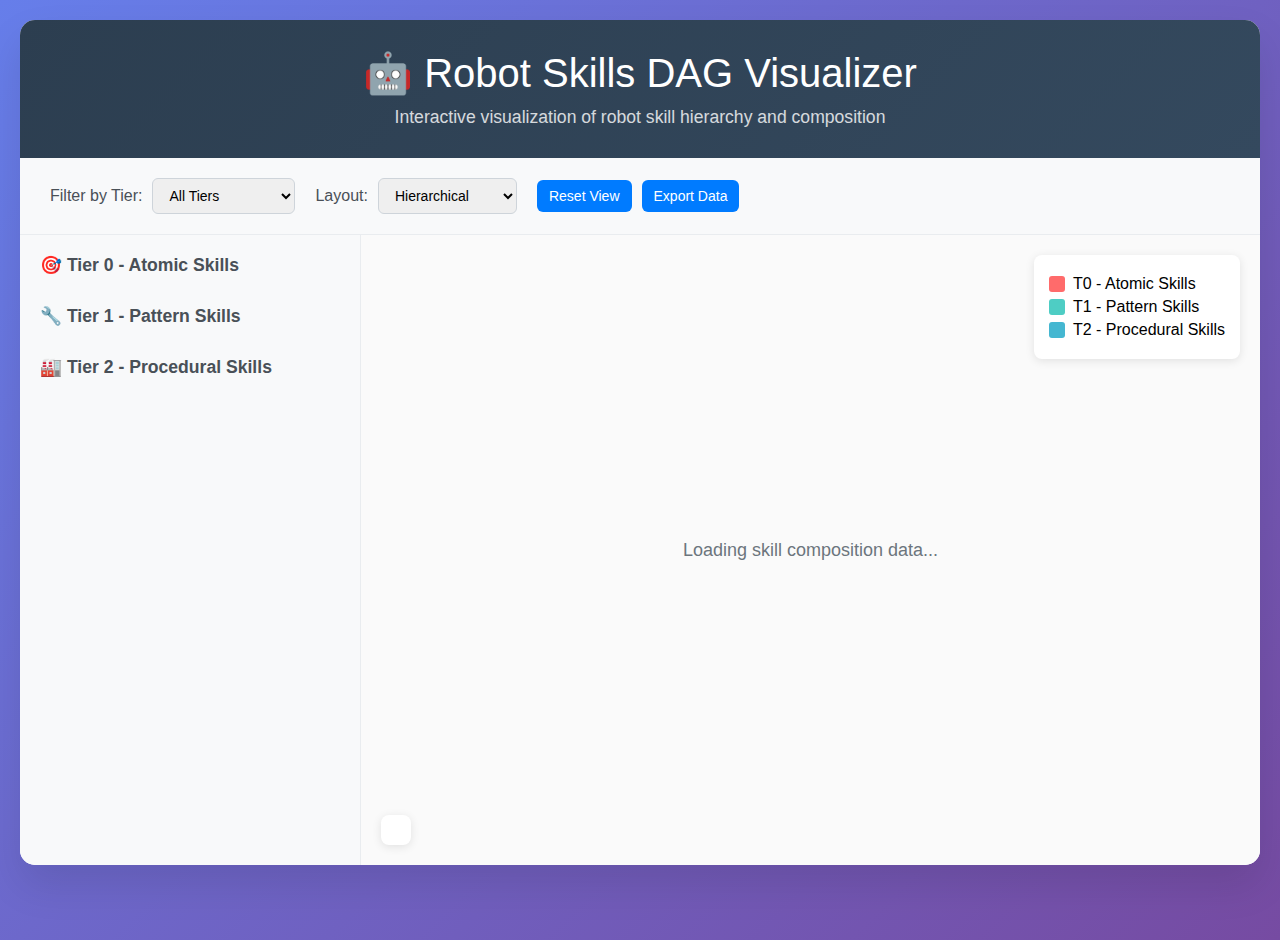
<file: dag_visualizer.html>
<!DOCTYPE html>
<html lang="en">
<head>
    <meta charset="UTF-8">
    <meta name="viewport" content="width=device-width, initial-scale=1.0">
    <title>Robot Skills DAG Visualizer</title>
    <script src="https://d3js.org/d3.v7.min.js"></script>
    <style>
        body {
            font-family: 'Segoe UI', Tahoma, Geneva, Verdana, sans-serif;
            margin: 0;
            padding: 20px;
            background: linear-gradient(135deg, #667eea 0%, #764ba2 100%);
            min-height: 100vh;
        }

        .container {
            max-width: 1400px;
            margin: 0 auto;
            background: white;
            border-radius: 15px;
            box-shadow: 0 20px 40px rgba(0,0,0,0.1);
            overflow: hidden;
        }

        .header {
            background: linear-gradient(135deg, #2c3e50 0%, #34495e 100%);
            color: white;
            padding: 30px;
            text-align: center;
        }

        .header h1 {
            margin: 0;
            font-size: 2.5em;
            font-weight: 300;
        }

        .header p {
            margin: 10px 0 0 0;
            opacity: 0.8;
            font-size: 1.1em;
        }

        .controls {
            padding: 20px 30px;
            background: #f8f9fa;
            border-bottom: 1px solid #e9ecef;
            display: flex;
            gap: 20px;
            align-items: center;
            flex-wrap: wrap;
        }

        .control-group {
            display: flex;
            align-items: center;
            gap: 10px;
        }

        .control-group label {
            font-weight: 500;
            color: #495057;
        }

        select, input, button {
            padding: 8px 12px;
            border: 1px solid #ced4da;
            border-radius: 6px;
            font-size: 14px;
        }

        button {
            background: #007bff;
            color: white;
            border: none;
            cursor: pointer;
            transition: background 0.2s;
        }

        button:hover {
            background: #0056b3;
        }

        .main-content {
            display: flex;
            height: 70vh;
        }

        .sidebar {
            width: 300px;
            background: #f8f9fa;
            border-right: 1px solid #e9ecef;
            padding: 20px;
            overflow-y: auto;
        }

        .skill-list {
            margin-bottom: 30px;
        }

        .skill-list h3 {
            margin: 0 0 15px 0;
            color: #495057;
            font-size: 1.1em;
            font-weight: 600;
        }

        .skill-item {
            padding: 8px 12px;
            margin: 5px 0;
            background: white;
            border: 1px solid #e9ecef;
            border-radius: 6px;
            cursor: pointer;
            transition: all 0.2s;
            font-size: 14px;
        }

        .skill-item:hover {
            background: #e3f2fd;
            border-color: #2196f3;
        }

        .skill-item.selected {
            background: #2196f3;
            color: white;
            border-color: #1976d2;
        }

        .skill-item.tier0 {
            border-left: 4px solid #ff6b6b;
        }

        .skill-item.tier1 {
            border-left: 4px solid #4ecdc4;
        }

        .skill-item.tier2 {
            border-left: 4px solid #45b7d1;
        }

        .skill-details {
            margin-top: 20px;
            padding: 15px;
            background: white;
            border-radius: 8px;
            border: 1px solid #e9ecef;
        }

        .skill-details h4 {
            margin: 0 0 10px 0;
            color: #495057;
        }

        .skill-details p {
            margin: 5px 0;
            font-size: 14px;
            color: #6c757d;
        }

        .visualization {
            flex: 1;
            position: relative;
            background: #fafafa;
        }

        .svg-container {
            width: 100%;
            height: 100%;
        }

        .node {
            cursor: pointer;
            transition: all 0.3s;
        }

        .node:hover {
            stroke-width: 3px;
        }

        .node.tier0 {
            fill: #ff6b6b;
        }

        .node.tier1 {
            fill: #4ecdc4;
        }

        .node.tier2 {
            fill: #45b7d1;
        }

        .node.selected {
            stroke: #ffd700;
            stroke-width: 3px;
        }

        .link {
            stroke: #999;
            stroke-opacity: 0.6;
            stroke-width: 2px;
        }

        .link:hover {
            stroke-opacity: 1;
            stroke-width: 3px;
        }

        .node-label {
            font-size: 12px;
            font-weight: 500;
            text-anchor: middle;
            pointer-events: none;
            fill: white;
        }

        .tooltip {
            position: absolute;
            background: rgba(0,0,0,0.8);
            color: white;
            padding: 10px;
            border-radius: 6px;
            font-size: 12px;
            pointer-events: none;
            z-index: 1000;
        }

        .legend {
            position: absolute;
            top: 20px;
            right: 20px;
            background: white;
            padding: 15px;
            border-radius: 8px;
            box-shadow: 0 2px 10px rgba(0,0,0,0.1);
        }

        .legend-item {
            display: flex;
            align-items: center;
            margin: 5px 0;
        }

        .legend-color {
            width: 16px;
            height: 16px;
            border-radius: 3px;
            margin-right: 8px;
        }

        .stats {
            position: absolute;
            bottom: 20px;
            left: 20px;
            background: white;
            padding: 15px;
            border-radius: 8px;
            box-shadow: 0 2px 10px rgba(0,0,0,0.1);
            font-size: 12px;
        }

        .loading {
            position: absolute;
            top: 50%;
            left: 50%;
            transform: translate(-50%, -50%);
            font-size: 18px;
            color: #6c757d;
        }
    </style>
</head>
<body>
    <div class="container">
        <div class="header">
            <h1>🤖 Robot Skills DAG Visualizer</h1>
            <p>Interactive visualization of robot skill hierarchy and composition</p>
        </div>

        <div class="controls">
            <div class="control-group">
                <label for="tierFilter">Filter by Tier:</label>
                <select id="tierFilter">
                    <option value="all">All Tiers</option>
                    <option value="T0">T0 - Atomic</option>
                    <option value="T1">T1 - Pattern</option>
                    <option value="T2">T2 - Procedural</option>
                </select>
            </div>

            <div class="control-group">
                <label for="layoutType">Layout:</label>
                <select id="layoutType">
                    <option value="hierarchical">Hierarchical</option>
                    <option value="force">Force-Directed</option>
                    <option value="circular">Circular</option>
                </select>
            </div>

            <div class="control-group">
                <button id="resetView">Reset View</button>
                <button id="exportData">Export Data</button>
            </div>
        </div>

        <div class="main-content">
            <div class="sidebar">
                <div class="skill-list">
                    <h3>🎯 Tier 0 - Atomic Skills</h3>
                    <div id="tier0Skills"></div>
                </div>

                <div class="skill-list">
                    <h3>🔧 Tier 1 - Pattern Skills</h3>
                    <div id="tier1Skills"></div>
                </div>

                <div class="skill-list">
                    <h3>🏭 Tier 2 - Procedural Skills</h3>
                    <div id="tier2Skills"></div>
                </div>

                <div class="skill-details" id="skillDetails" style="display: none;">
                    <h4>Skill Details</h4>
                    <p id="skillName"></p>
                    <p id="skillTier"></p>
                    <p id="skillComposition"></p>
                </div>
            </div>

            <div class="visualization">
                <div class="loading" id="loading">Loading skill composition data...</div>
                <svg class="svg-container" id="dagSvg"></svg>
                <div class="tooltip" id="tooltip"></div>
                <div class="legend">
                    <div class="legend-item">
                        <div class="legend-color" style="background: #ff6b6b;"></div>
                        <span>T0 - Atomic Skills</span>
                    </div>
                    <div class="legend-item">
                        <div class="legend-color" style="background: #4ecdc4;"></div>
                        <span>T1 - Pattern Skills</span>
                    </div>
                    <div class="legend-item">
                        <div class="legend-color" style="background: #45b7d1;"></div>
                        <span>T2 - Procedural Skills</span>
                    </div>
                </div>
                <div class="stats" id="stats"></div>
            </div>
        </div>
    </div>

    <script>
        class SkillDAGVisualizer {
            constructor() {
                this.data = null;
                this.selectedSkill = null;
                this.simulation = null;
                this.svg = null;
                this.width = 0;
                this.height = 0;

                this.init();
            }

            async init() {
                await this.loadSkillData();
                this.setupEventListeners();
                this.createVisualization();
                this.populateSidebar();
            }

            async loadSkillData() {
                // This would normally fetch from the Python backend
                // For now, we'll use mock data that matches the skill structure
                this.data = {
                    nodes: [
                        // T0 Skills
                        {id: "move", tier: "T0", label: "move", type: "skill"},
                        {id: "grab_object", tier: "T0", label: "grab_object", type: "skill"},
                        {id: "align_objects", tier: "T0", label: "align_objects", type: "skill"},
                        {id: "adjust_gripper", tier: "T0", label: "adjust_gripper", type: "skill"},
                        {id: "vlm_assert", tier: "T0", label: "vlm_assert", type: "skill"},
                        {id: "pose_estimation", tier: "T0", label: "pose_estimation", type: "skill"},
                        {id: "emergency_stop", tier: "T0", label: "emergency_stop", type: "skill"},

                        // T1 Skills
                        {id: "grab_tip", tier: "T1", label: "grab_tip", type: "skill"},
                        {id: "discard_tip", tier: "T1", label: "discard_tip", type: "skill"},
                        {id: "aspirate", tier: "T1", label: "aspirate", type: "skill"},
                        {id: "dispense", tier: "T1", label: "dispense", type: "skill"},
                        {id: "mix", tier: "T1", label: "mix", type: "skill"},
                        {id: "scan_workspace", tier: "T1", label: "scan_workspace", type: "skill"},
                        {id: "measure_volume", tier: "T1", label: "measure_volume", type: "skill"},

                        // T2 Skills
                        {id: "load_machine", tier: "T2", label: "load_machine", type: "skill"},
                        {id: "operate_machine_interface", tier: "T2", label: "operate_machine_interface", type: "skill"},
                        {id: "unload_machine", tier: "T2", label: "unload_machine", type: "skill"},
                        {id: "transfer_liquid", tier: "T2", label: "transfer_liquid", type: "skill"},
                        {id: "plate_processing", tier: "T2", label: "plate_processing", type: "skill"}
                    ],
                    edges: [
                        // T1 compositions
                        {source: "grab_tip", target: "move", type: "composition"},
                        {source: "grab_tip", target: "adjust_gripper", type: "composition"},
                        {source: "grab_tip", target: "vlm_assert", type: "composition"},

                        {source: "discard_tip", target: "move", type: "composition"},
                        {source: "discard_tip", target: "adjust_gripper", type: "composition"},
                        {source: "discard_tip", target: "vlm_assert", type: "composition"},

                        {source: "aspirate", target: "move", type: "composition"},
                        {source: "aspirate", target: "pose_estimation", type: "composition"},
                        {source: "aspirate", target: "vlm_assert", type: "composition"},

                        {source: "dispense", target: "move", type: "composition"},
                        {source: "dispense", target: "pose_estimation", type: "composition"},
                        {source: "dispense", target: "vlm_assert", type: "composition"},

                        {source: "mix", target: "move", type: "composition"},
                        {source: "mix", target: "vlm_assert", type: "composition"},

                        {source: "scan_workspace", target: "move", type: "composition"},
                        {source: "scan_workspace", target: "pose_estimation", type: "composition"},
                        {source: "scan_workspace", target: "vlm_assert", type: "composition"},

                        {source: "measure_volume", target: "pose_estimation", type: "composition"},
                        {source: "measure_volume", target: "vlm_assert", type: "composition"},

                        // T2 compositions
                        {source: "load_machine", target: "move", type: "composition"},
                        {source: "load_machine", target: "grab_object", type: "composition"},
                        {source: "load_machine", target: "adjust_gripper", type: "composition"},

                        {source: "operate_machine_interface", target: "move", type: "composition"},
                        {source: "operate_machine_interface", target: "grab_object", type: "composition"},
                        {source: "operate_machine_interface", target: "adjust_gripper", type: "composition"},

                        {source: "unload_machine", target: "move", type: "composition"},
                        {source: "unload_machine", target: "grab_object", type: "composition"},
                        {source: "unload_machine", target: "adjust_gripper", type: "composition"},

                        {source: "transfer_liquid", target: "grab_tip", type: "composition"},
                        {source: "transfer_liquid", target: "aspirate", type: "composition"},
                        {source: "transfer_liquid", target: "dispense", type: "composition"},
                        {source: "transfer_liquid", target: "discard_tip", type: "composition"},

                        {source: "plate_processing", target: "scan_workspace", type: "composition"},
                        {source: "plate_processing", target: "grab_tip", type: "composition"},
                        {source: "plate_processing", target: "aspirate", type: "composition"},
                        {source: "plate_processing", target: "dispense", type: "composition"},
                        {source: "plate_processing", target: "mix", type: "composition"},
                        {source: "plate_processing", target: "discard_tip", type: "composition"}
                    ],
                    tiers: {
                        "T0": {color: "#ff6b6b", label: "Atomic Skills"},
                        "T1": {color: "#4ecdc4", label: "Pattern Skills"},
                        "T2": {color: "#45b7d1", label: "Procedural Skills"}
                    }
                };
            }

            setupEventListeners() {
                document.getElementById('tierFilter').addEventListener('change', (e) => {
                    this.filterByTier(e.target.value);
                });

                document.getElementById('layoutType').addEventListener('change', (e) => {
                    this.changeLayout(e.target.value);
                });

                document.getElementById('resetView').addEventListener('click', () => {
                    this.resetView();
                });

                document.getElementById('exportData').addEventListener('click', () => {
                    this.exportData();
                });
            }

            createVisualization() {
                const container = document.querySelector('.visualization');
                this.width = container.clientWidth;
                this.height = container.clientHeight;

                this.svg = d3.select('#dagSvg')
                    .attr('width', this.width)
                    .attr('height', this.height);

                this.renderGraph();
                this.updateStats();
            }

            renderGraph() {
                // Clear existing content
                this.svg.selectAll('*').remove();

                // Create container for zoom/pan
                const container = this.svg.append('g');

                // Add zoom behavior
                const zoom = d3.zoom()
                    .scaleExtent([0.1, 4])
                    .on('zoom', (event) => {
                        container.attr('transform', event.transform);
                    });

                this.svg.call(zoom);

                // Create force simulation
                this.simulation = d3.forceSimulation(this.data.nodes)
                    .force('link', d3.forceLink(this.data.edges).id(d => d.id).distance(100))
                    .force('charge', d3.forceManyBody().strength(-300))
                    .force('center', d3.forceCenter(this.width / 2, this.height / 2))
                    .force('collision', d3.forceCollide().radius(30));

                // Create links
                const link = container.append('g')
                    .selectAll('line')
                    .data(this.data.edges)
                    .enter().append('line')
                    .attr('class', 'link')
                    .attr('stroke', '#999')
                    .attr('stroke-opacity', 0.6)
                    .attr('stroke-width', 2);

                // Create nodes
                const node = container.append('g')
                    .selectAll('circle')
                    .data(this.data.nodes)
                    .enter().append('circle')
                    .attr('class', d => `node tier${d.tier.slice(1)}`)
                    .attr('r', 20)
                    .attr('fill', d => this.data.tiers[d.tier].color)
                    .attr('stroke', '#fff')
                    .attr('stroke-width', 2)
                    .style('cursor', 'pointer')
                    .call(d3.drag()
                        .on('start', this.dragstarted.bind(this))
                        .on('drag', this.dragged.bind(this))
                        .on('end', this.dragended.bind(this)))
                    .on('click', this.nodeClicked.bind(this))
                    .on('mouseover', this.nodeMouseover.bind(this))
                    .on('mouseout', this.nodeMouseout.bind(this));

                // Add labels
                const label = container.append('g')
                    .selectAll('text')
                    .data(this.data.nodes)
                    .enter().append('text')
                    .attr('class', 'node-label')
                    .attr('dy', 5)
                    .text(d => d.label);

                // Update positions on simulation tick
                this.simulation.on('tick', () => {
                    link
                        .attr('x1', d => d.source.x)
                        .attr('y1', d => d.source.y)
                        .attr('x2', d => d.target.x)
                        .attr('y2', d => d.target.y);

                    node
                        .attr('cx', d => d.x)
                        .attr('cy', d => d.y);

                    label
                        .attr('x', d => d.x)
                        .attr('y', d => d.y);
                });

                // Hide loading
                document.getElementById('loading').style.display = 'none';
            }

            dragstarted(event, d) {
                if (!event.active) this.simulation.alphaTarget(0.3).restart();
                d.fx = d.x;
                d.fy = d.y;
            }

            dragged(event, d) {
                d.fx = event.x;
                d.fy = event.y;
            }

            dragended(event, d) {
                if (!event.active) this.simulation.alphaTarget(0);
                d.fx = null;
                d.fy = null;
            }

            nodeClicked(event, d) {
                this.selectedSkill = d;
                this.updateSkillDetails(d);
                this.highlightNode(d);
            }

            nodeMouseover(event, d) {
                const tooltip = document.getElementById('tooltip');
                tooltip.innerHTML = `
                    <strong>${d.label}</strong><br>
                    Tier: ${d.tier}<br>
                    Type: ${d.type}
                `;
                tooltip.style.display = 'block';
                tooltip.style.left = (event.pageX + 10) + 'px';
                tooltip.style.top = (event.pageY - 10) + 'px';
            }

            nodeMouseout(event, d) {
                document.getElementById('tooltip').style.display = 'none';
            }

            highlightNode(d) {
                // Remove previous selection
                this.svg.selectAll('.node.selected').classed('selected', false);

                // Highlight selected node
                this.svg.selectAll('.node')
                    .filter(node => node.id === d.id)
                    .classed('selected', true);
            }

            updateSkillDetails(skill) {
                const details = document.getElementById('skillDetails');
                const name = document.getElementById('skillName');
                const tier = document.getElementById('skillTier');
                const composition = document.getElementById('skillComposition');

                // Find subskills
                const subskills = this.data.edges
                    .filter(edge => edge.source === skill.id)
                    .map(edge => edge.target);

                name.textContent = `Name: ${skill.label}`;
                tier.textContent = `Tier: ${skill.tier}`;
                composition.textContent = `Composition: ${subskills.length > 0 ? subskills.join(', ') : 'Atomic (no subskills)'}`;

                details.style.display = 'block';
            }

            populateSidebar() {
                const tiers = ['T0', 'T1', 'T2'];
                tiers.forEach(tier => {
                    const container = document.getElementById(`tier${tier.slice(1)}Skills`);
                    const skills = this.data.nodes.filter(node => node.tier === tier);

                    skills.forEach(skill => {
                        const div = document.createElement('div');
                        div.className = `skill-item tier${tier.slice(1)}`;
                        div.textContent = skill.label;
                        div.addEventListener('click', () => {
                            this.selectSkillFromSidebar(skill);
                        });
                        container.appendChild(div);
                    });
                });
            }

            selectSkillFromSidebar(skill) {
                this.selectedSkill = skill;
                this.updateSkillDetails(skill);
                this.highlightNode(skill);

                // Update sidebar selection
                document.querySelectorAll('.skill-item').forEach(item => {
                    item.classList.remove('selected');
                });
                event.target.classList.add('selected');
            }

            filterByTier(tier) {
                if (tier === 'all') {
                    this.svg.selectAll('.node').style('opacity', 1);
                    this.svg.selectAll('.link').style('opacity', 0.6);
                } else {
                    this.svg.selectAll('.node').style('opacity', d => d.tier === tier ? 1 : 0.3);
                    this.svg.selectAll('.link').style('opacity', d => {
                        const sourceTier = this.data.nodes.find(n => n.id === d.source).tier;
                        const targetTier = this.data.nodes.find(n => n.id === d.target).tier;
                        return (sourceTier === tier || targetTier === tier) ? 0.6 : 0.1;
                    });
                }
            }

            changeLayout(layoutType) {
                if (layoutType === 'hierarchical') {
                    this.simulation
                        .force('x', d3.forceX(d => {
                            const tierPositions = {T0: this.width * 0.2, T1: this.width * 0.5, T2: this.width * 0.8};
                            return tierPositions[d.tier] || this.width / 2;
                        }))
                        .force('y', d3.forceY(this.height / 2))
                        .alpha(1).restart();
                } else if (layoutType === 'circular') {
                    this.simulation
                        .force('x', null)
                        .force('y', null)
                        .force('radial', d3.forceRadial(100).strength(0.1))
                        .alpha(1).restart();
                } else {
                    this.simulation
                        .force('x', null)
                        .force('y', null)
                        .force('radial', null)
                        .alpha(1).restart();
                }
            }

            resetView() {
                this.svg.transition().duration(750).call(
                    d3.zoom().transform,
                    d3.zoomIdentity
                );
            }

            exportData() {
                const dataStr = JSON.stringify(this.data, null, 2);
                const dataBlob = new Blob([dataStr], {type: 'application/json'});
                const url = URL.createObjectURL(dataBlob);
                const link = document.createElement('a');
                link.href = url;
                link.download = 'skill_dag_data.json';
                link.click();
                URL.revokeObjectURL(url);
            }

            updateStats() {
                const stats = document.getElementById('stats');
                const nodeCount = this.data.nodes.length;
                const edgeCount = this.data.edges.length;
                const tierCounts = this.data.nodes.reduce((acc, node) => {
                    acc[node.tier] = (acc[node.tier] || 0) + 1;
                    return acc;
                }, {});

                stats.innerHTML = `
                    <strong>Statistics</strong><br>
                    Nodes: ${nodeCount}<br>
                    Edges: ${edgeCount}<br>
                    T0: ${tierCounts.T0 || 0}<br>
                    T1: ${tierCounts.T1 || 0}<br>
                    T2: ${tierCounts.T2 || 0}
                `;
            }
        }

        // Initialize the visualizer when the page loads
        document.addEventListener('DOMContentLoaded', () => {
            new SkillDAGVisualizer();
        });
    </script>
</body>
</html>
</file>
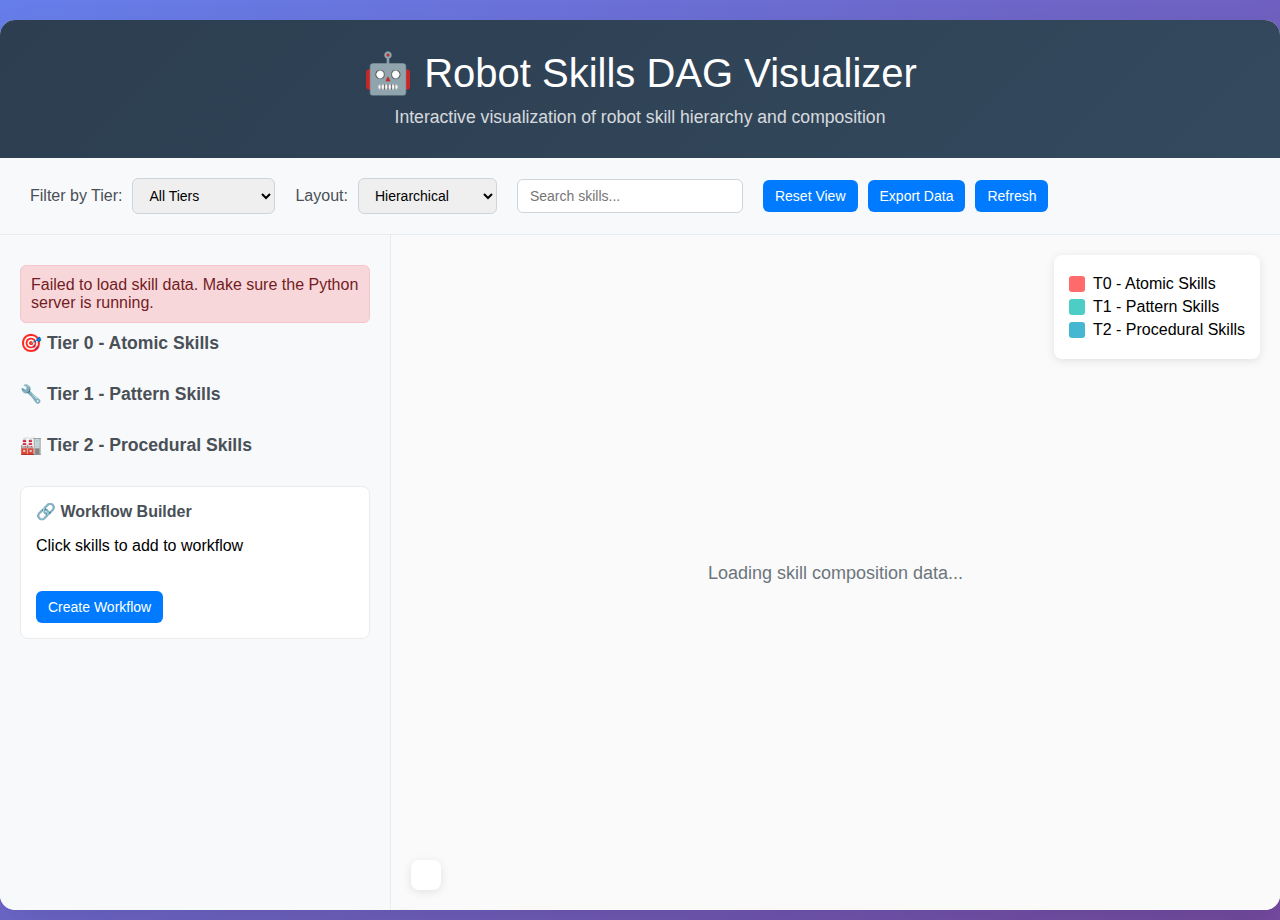
<file: enhanced_dag_visualizer.html>
<!DOCTYPE html>
<html lang="en">
<head>
    <meta charset="UTF-8">
    <meta name="viewport" content="width=device-width, initial-scale=1.0">
    <title>Robot Skills DAG Visualizer - Enhanced</title>
    <script src="https://d3js.org/d3.v7.min.js"></script>
    <style>
        body {
            font-family: 'Segoe UI', Tahoma, Geneva, Verdana, sans-serif;
            margin: 0;
            padding: 0;
            background: linear-gradient(135deg, #667eea 0%, #764ba2 100%);
            min-height: 100vh;
        }

        .container {
            max-width: 1600px;
            margin: 0 auto;
            background: white;
            border-radius: 15px;
            box-shadow: 0 20px 40px rgba(0,0,0,0.1);
            overflow: hidden;
            margin-top: 20px;
            margin-bottom: 20px;
        }

        .header {
            background: linear-gradient(135deg, #2c3e50 0%, #34495e 100%);
            color: white;
            padding: 30px;
            text-align: center;
        }

        .header h1 {
            margin: 0;
            font-size: 2.5em;
            font-weight: 300;
        }

        .header p {
            margin: 10px 0 0 0;
            opacity: 0.8;
            font-size: 1.1em;
        }

        .controls {
            padding: 20px 30px;
            background: #f8f9fa;
            border-bottom: 1px solid #e9ecef;
            display: flex;
            gap: 20px;
            align-items: center;
            flex-wrap: wrap;
        }

        .control-group {
            display: flex;
            align-items: center;
            gap: 10px;
        }

        .control-group label {
            font-weight: 500;
            color: #495057;
        }

        select, input, button {
            padding: 8px 12px;
            border: 1px solid #ced4da;
            border-radius: 6px;
            font-size: 14px;
        }

        button {
            background: #007bff;
            color: white;
            border: none;
            cursor: pointer;
            transition: background 0.2s;
        }

        button:hover {
            background: #0056b3;
        }

        .main-content {
            display: flex;
            height: 75vh;
        }

        .sidebar {
            width: 350px;
            background: #f8f9fa;
            border-right: 1px solid #e9ecef;
            padding: 20px;
            overflow-y: auto;
        }

        .skill-list {
            margin-bottom: 30px;
        }

        .skill-list h3 {
            margin: 0 0 15px 0;
            color: #495057;
            font-size: 1.1em;
            font-weight: 600;
        }

        .skill-item {
            padding: 8px 12px;
            margin: 5px 0;
            background: white;
            border: 1px solid #e9ecef;
            border-radius: 6px;
            cursor: pointer;
            transition: all 0.2s;
            font-size: 14px;
            display: flex;
            justify-content: space-between;
            align-items: center;
        }

        .skill-item:hover {
            background: #e3f2fd;
            border-color: #2196f3;
        }

        .skill-item.selected {
            background: #2196f3;
            color: white;
            border-color: #1976d2;
        }

        .skill-item.tier0 {
            border-left: 4px solid #ff6b6b;
        }

        .skill-item.tier1 {
            border-left: 4px solid #4ecdc4;
        }

        .skill-item.tier2 {
            border-left: 4px solid #45b7d1;
        }

        .skill-badge {
            background: rgba(0,0,0,0.1);
            padding: 2px 6px;
            border-radius: 3px;
            font-size: 11px;
            font-weight: 500;
        }

        .skill-details {
            margin-top: 20px;
            padding: 15px;
            background: white;
            border-radius: 8px;
            border: 1px solid #e9ecef;
        }

        .skill-details h4 {
            margin: 0 0 10px 0;
            color: #495057;
        }

        .skill-details p {
            margin: 5px 0;
            font-size: 14px;
            color: #6c757d;
        }

        .subskills-list {
            margin-top: 10px;
        }

        .subskill-item {
            padding: 4px 8px;
            margin: 2px 0;
            background: #f8f9fa;
            border-radius: 4px;
            font-size: 12px;
            color: #495057;
        }

        .visualization {
            flex: 1;
            position: relative;
            background: #fafafa;
        }

        .svg-container {
            width: 100%;
            height: 100%;
        }

        .node {
            cursor: pointer;
            transition: all 0.3s;
        }

        .node:hover {
            stroke-width: 3px;
        }

        .node.tier0 {
            fill: #ff6b6b;
        }

        .node.tier1 {
            fill: #4ecdc4;
        }

        .node.tier2 {
            fill: #45b7d1;
        }

        .node.selected {
            stroke: #ffd700;
            stroke-width: 3px;
        }

        .link {
            stroke: #999;
            stroke-opacity: 0.6;
            stroke-width: 2px;
        }

        .link:hover {
            stroke-opacity: 1;
            stroke-width: 3px;
        }

        .node-label {
            font-size: 12px;
            font-weight: 500;
            text-anchor: middle;
            pointer-events: none;
            fill: white;
        }

        .tooltip {
            position: absolute;
            background: rgba(0,0,0,0.9);
            color: white;
            padding: 12px;
            border-radius: 8px;
            font-size: 12px;
            pointer-events: none;
            z-index: 1000;
            max-width: 300px;
            box-shadow: 0 4px 12px rgba(0,0,0,0.3);
        }

        .legend {
            position: absolute;
            top: 20px;
            right: 20px;
            background: white;
            padding: 15px;
            border-radius: 8px;
            box-shadow: 0 2px 10px rgba(0,0,0,0.1);
        }

        .legend-item {
            display: flex;
            align-items: center;
            margin: 5px 0;
        }

        .legend-color {
            width: 16px;
            height: 16px;
            border-radius: 3px;
            margin-right: 8px;
        }

        .stats {
            position: absolute;
            bottom: 20px;
            left: 20px;
            background: white;
            padding: 15px;
            border-radius: 8px;
            box-shadow: 0 2px 10px rgba(0,0,0,0.1);
            font-size: 12px;
        }

        .loading {
            position: absolute;
            top: 50%;
            left: 50%;
            transform: translate(-50%, -50%);
            font-size: 18px;
            color: #6c757d;
        }

        .execution-path {
            margin-top: 15px;
            padding: 10px;
            background: #e8f4fd;
            border-radius: 6px;
            border-left: 4px solid #2196f3;
        }

        .execution-path h5 {
            margin: 0 0 8px 0;
            color: #1976d2;
            font-size: 13px;
        }

        .execution-step {
            padding: 4px 8px;
            margin: 2px 0;
            background: white;
            border-radius: 4px;
            font-size: 11px;
            color: #495057;
        }

        .error-message {
            background: #f8d7da;
            color: #721c24;
            padding: 10px;
            border-radius: 6px;
            margin: 10px 0;
            border: 1px solid #f5c6cb;
        }

        .workflow-builder {
            margin-top: 20px;
            padding: 15px;
            background: white;
            border-radius: 8px;
            border: 1px solid #e9ecef;
        }

        .workflow-builder h4 {
            margin: 0 0 10px 0;
            color: #495057;
        }

        .workflow-skills {
            display: flex;
            flex-wrap: wrap;
            gap: 5px;
            margin: 10px 0;
        }

        .workflow-skill {
            background: #e3f2fd;
            color: #1976d2;
            padding: 4px 8px;
            border-radius: 4px;
            font-size: 12px;
            cursor: pointer;
        }

        .workflow-skill:hover {
            background: #bbdefb;
        }
    </style>
</head>
<body>
    <div class="container">
        <div class="header">
            <h1>🤖 Robot Skills DAG Visualizer</h1>
            <p>Interactive visualization of robot skill hierarchy and composition</p>
        </div>

        <div class="controls">
            <div class="control-group">
                <label for="tierFilter">Filter by Tier:</label>
                <select id="tierFilter">
                    <option value="all">All Tiers</option>
                    <option value="T0">T0 - Atomic</option>
                    <option value="T1">T1 - Pattern</option>
                    <option value="T2">T2 - Procedural</option>
                </select>
            </div>

            <div class="control-group">
                <label for="layoutType">Layout:</label>
                <select id="layoutType">
                    <option value="hierarchical">Hierarchical</option>
                    <option value="force">Force-Directed</option>
                    <option value="circular">Circular</option>
                </select>
            </div>

            <div class="control-group">
                <input type="text" id="searchInput" placeholder="Search skills..." style="width: 200px;">
            </div>

            <div class="control-group">
                <button id="resetView">Reset View</button>
                <button id="exportData">Export Data</button>
                <button id="refreshData">Refresh</button>
            </div>
        </div>

        <div class="main-content">
            <div class="sidebar">
                <div class="skill-list">
                    <h3>🎯 Tier 0 - Atomic Skills</h3>
                    <div id="tier0Skills"></div>
                </div>

                <div class="skill-list">
                    <h3>🔧 Tier 1 - Pattern Skills</h3>
                    <div id="tier1Skills"></div>
                </div>

                <div class="skill-list">
                    <h3>🏭 Tier 2 - Procedural Skills</h3>
                    <div id="tier2Skills"></div>
                </div>

                <div class="skill-details" id="skillDetails" style="display: none;">
                    <h4>Skill Details</h4>
                    <p id="skillName"></p>
                    <p id="skillTier"></p>
                    <p id="skillComposition"></p>
                    <div class="subskills-list" id="subskillsList"></div>
                    <div class="execution-path" id="executionPath" style="display: none;">
                        <h5>Execution Path</h5>
                        <div id="executionSteps"></div>
                    </div>
                </div>

                <div class="workflow-builder">
                    <h4>🔗 Workflow Builder</h4>
                    <p>Click skills to add to workflow</p>
                    <div class="workflow-skills" id="workflowSkills"></div>
                    <button id="createWorkflow" style="margin-top: 10px;">Create Workflow</button>
                </div>
            </div>

            <div class="visualization">
                <div class="loading" id="loading">Loading skill composition data...</div>
                <svg class="svg-container" id="dagSvg"></svg>
                <div class="tooltip" id="tooltip"></div>
                <div class="legend">
                    <div class="legend-item">
                        <div class="legend-color" style="background: #ff6b6b;"></div>
                        <span>T0 - Atomic Skills</span>
                    </div>
                    <div class="legend-item">
                        <div class="legend-color" style="background: #4ecdc4;"></div>
                        <span>T1 - Pattern Skills</span>
                    </div>
                    <div class="legend-item">
                        <div class="legend-color" style="background: #45b7d1;"></div>
                        <span>T2 - Procedural Skills</span>
                    </div>
                </div>
                <div class="stats" id="stats"></div>
            </div>
        </div>
    </div>

    <script>
        class EnhancedSkillDAGVisualizer {
            constructor() {
                this.data = null;
                this.selectedSkill = null;
                this.simulation = null;
                this.svg = null;
                this.width = 0;
                this.height = 0;
                this.workflowSkills = new Set();
                this.apiBase = 'http://localhost:5000/api';

                this.init();
            }

            async init() {
                await this.loadSkillData();
                this.setupEventListeners();
                this.createVisualization();
                this.populateSidebar();
            }

            async loadSkillData() {
                try {
                    const response = await fetch(`${this.apiBase}/skills/dag`);
                    if (!response.ok) {
                        throw new Error(`HTTP error! status: ${response.status}`);
                    }
                    this.data = await response.json();
                    console.log('✅ Skill data loaded:', this.data);
                } catch (error) {
                    console.error('❌ Error loading skill data:', error);
                    this.showError('Failed to load skill data. Make sure the Python server is running.');
                    // Fallback to mock data
                    this.loadMockData();
                }
            }

            loadMockData() {
                // Fallback mock data if server is not available
                this.data = {
                    nodes: [
                        {id: "move", tier: "T0", label: "move", type: "skill"},
                        {id: "grab_object", tier: "T0", label: "grab_object", type: "skill"},
                        {id: "adjust_gripper", tier: "T0", label: "adjust_gripper", type: "skill"},
                        {id: "vlm_assert", tier: "T0", label: "vlm_assert", type: "skill"},
                        {id: "pose_estimation", tier: "T0", label: "pose_estimation", type: "skill"},
                        {id: "grab_tip", tier: "T1", label: "grab_tip", type: "skill"},
                        {id: "discard_tip", tier: "T1", label: "discard_tip", type: "skill"},
                        {id: "aspirate", tier: "T1", label: "aspirate", type: "skill"},
                        {id: "dispense", tier: "T1", label: "dispense", type: "skill"},
                        {id: "transfer_liquid", tier: "T2", label: "transfer_liquid", type: "skill"}
                    ],
                    edges: [
                        {source: "grab_tip", target: "move", type: "composition"},
                        {source: "grab_tip", target: "adjust_gripper", type: "composition"},
                        {source: "grab_tip", target: "vlm_assert", type: "composition"},
                        {source: "discard_tip", target: "move", type: "composition"},
                        {source: "discard_tip", target: "adjust_gripper", type: "composition"},
                        {source: "aspirate", target: "move", type: "composition"},
                        {source: "aspirate", target: "pose_estimation", type: "composition"},
                        {source: "dispense", target: "move", type: "composition"},
                        {source: "dispense", target: "pose_estimation", type: "composition"},
                        {source: "transfer_liquid", target: "grab_tip", type: "composition"},
                        {source: "transfer_liquid", target: "aspirate", type: "composition"},
                        {source: "transfer_liquid", target: "dispense", type: "composition"},
                        {source: "transfer_liquid", target: "discard_tip", type: "composition"}
                    ],
                    tiers: {
                        "T0": {color: "#ff6b6b", label: "Atomic Skills"},
                        "T1": {color: "#4ecdc4", label: "Pattern Skills"},
                        "T2": {color: "#45b7d1", label: "Procedural Skills"}
                    }
                };
            }

            showError(message) {
                const errorDiv = document.createElement('div');
                errorDiv.className = 'error-message';
                errorDiv.textContent = message;
                document.querySelector('.sidebar').insertBefore(errorDiv, document.querySelector('.skill-list'));
            }

            setupEventListeners() {
                document.getElementById('tierFilter').addEventListener('change', (e) => {
                    this.filterByTier(e.target.value);
                });

                document.getElementById('layoutType').addEventListener('change', (e) => {
                    this.changeLayout(e.target.value);
                });

                document.getElementById('searchInput').addEventListener('input', (e) => {
                    this.searchSkills(e.target.value);
                });

                document.getElementById('resetView').addEventListener('click', () => {
                    this.resetView();
                });

                document.getElementById('exportData').addEventListener('click', () => {
                    this.exportData();
                });

                document.getElementById('refreshData').addEventListener('click', () => {
                    this.refreshData();
                });

                document.getElementById('createWorkflow').addEventListener('click', () => {
                    this.createWorkflow();
                });
            }

            createVisualization() {
                const container = document.querySelector('.visualization');
                this.width = container.clientWidth;
                this.height = container.clientHeight;

                this.svg = d3.select('#dagSvg')
                    .attr('width', this.width)
                    .attr('height', this.height);

                this.renderGraph();
                this.updateStats();
            }

            renderGraph() {
                // Clear existing content
                this.svg.selectAll('*').remove();

                // Create container for zoom/pan
                const container = this.svg.append('g');

                // Add zoom behavior
                const zoom = d3.zoom()
                    .scaleExtent([0.1, 4])
                    .on('zoom', (event) => {
                        container.attr('transform', event.transform);
                    });

                this.svg.call(zoom);

                // Create force simulation
                this.simulation = d3.forceSimulation(this.data.nodes)
                    .force('link', d3.forceLink(this.data.edges).id(d => d.id).distance(100))
                    .force('charge', d3.forceManyBody().strength(-300))
                    .force('center', d3.forceCenter(this.width / 2, this.height / 2))
                    .force('collision', d3.forceCollide().radius(30));

                // Create links
                const link = container.append('g')
                    .selectAll('line')
                    .data(this.data.edges)
                    .enter().append('line')
                    .attr('class', 'link')
                    .attr('stroke', '#999')
                    .attr('stroke-opacity', 0.6)
                    .attr('stroke-width', 2);

                // Create nodes
                const node = container.append('g')
                    .selectAll('circle')
                    .data(this.data.nodes)
                    .enter().append('circle')
                    .attr('class', d => `node tier${d.tier.slice(1)}`)
                    .attr('r', 20)
                    .attr('fill', d => this.data.tiers[d.tier].color)
                    .attr('stroke', '#fff')
                    .attr('stroke-width', 2)
                    .style('cursor', 'pointer')
                    .call(d3.drag()
                        .on('start', this.dragstarted.bind(this))
                        .on('drag', this.dragged.bind(this))
                        .on('end', this.dragended.bind(this)))
                    .on('click', this.nodeClicked.bind(this))
                    .on('mouseover', this.nodeMouseover.bind(this))
                    .on('mouseout', this.nodeMouseout.bind(this));

                // Add labels
                const label = container.append('g')
                    .selectAll('text')
                    .data(this.data.nodes)
                    .enter().append('text')
                    .attr('class', 'node-label')
                    .attr('dy', 5)
                    .text(d => d.label);

                // Update positions on simulation tick
                this.simulation.on('tick', () => {
                    link
                        .attr('x1', d => d.source.x)
                        .attr('y1', d => d.source.y)
                        .attr('x2', d => d.target.x)
                        .attr('y2', d => d.target.y);

                    node
                        .attr('cx', d => d.x)
                        .attr('cy', d => d.y);

                    label
                        .attr('x', d => d.x)
                        .attr('y', d => d.y);
                });

                // Hide loading
                document.getElementById('loading').style.display = 'none';
            }

            dragstarted(event, d) {
                if (!event.active) this.simulation.alphaTarget(0.3).restart();
                d.fx = d.x;
                d.fy = d.y;
            }

            dragged(event, d) {
                d.fx = event.x;
                d.fy = event.y;
            }

            dragended(event, d) {
                if (!event.active) this.simulation.alphaTarget(0);
                d.fx = null;
                d.fy = null;
            }

            async nodeClicked(event, d) {
                this.selectedSkill = d;
                await this.updateSkillDetails(d);
                this.highlightNode(d);
            }

            async updateSkillDetails(skill) {
                try {
                    const response = await fetch(`${this.apiBase}/skills/${skill.id}`);
                    if (!response.ok) {
                        throw new Error(`HTTP error! status: ${response.status}`);
                    }
                    const details = await response.json();

                    const name = document.getElementById('skillName');
                    const tier = document.getElementById('skillTier');
                    const composition = document.getElementById('skillComposition');
                    const subskillsList = document.getElementById('subskillsList');
                    const executionPath = document.getElementById('executionPath');
                    const executionSteps = document.getElementById('executionSteps');

                    name.textContent = `Name: ${skill.label}`;
                    tier.textContent = `Tier: ${skill.tier}`;
                    composition.textContent = `Composition: ${details.subskills.length > 0 ? details.subskills.join(', ') : 'Atomic (no subskills)'}`;

                    // Show subskills
                    subskillsList.innerHTML = '';
                    if (details.subskills.length > 0) {
                        details.subskills.forEach(subskill => {
                            const div = document.createElement('div');
                            div.className = 'subskill-item';
                            div.textContent = subskill;
                            subskillsList.appendChild(div);
                        });
                    }

                    // Show execution path
                    if (details.execution_order && details.execution_order.length > 0) {
                        executionPath.style.display = 'block';
                        executionSteps.innerHTML = '';
                        details.execution_order.forEach((step, index) => {
                            const div = document.createElement('div');
                            div.className = 'execution-step';
                            div.textContent = `${index + 1}. ${step}`;
                            executionSteps.appendChild(div);
                        });
                    } else {
                        executionPath.style.display = 'none';
                    }

                } catch (error) {
                    console.error('Error fetching skill details:', error);
                    // Fallback to basic details
                    const name = document.getElementById('skillName');
                    const tier = document.getElementById('skillTier');
                    const composition = document.getElementById('skillComposition');

                    name.textContent = `Name: ${skill.label}`;
                    tier.textContent = `Tier: ${skill.tier}`;
                    composition.textContent = 'Composition: Details not available';
                }

                document.getElementById('skillDetails').style.display = 'block';
            }

            nodeMouseover(event, d) {
                const tooltip = document.getElementById('tooltip');
                tooltip.innerHTML = `
                    <strong>${d.label}</strong><br>
                    Tier: ${d.tier}<br>
                    Type: ${d.type}
                `;
                tooltip.style.display = 'block';
                tooltip.style.left = (event.pageX + 10) + 'px';
                tooltip.style.top = (event.pageY - 10) + 'px';
            }

            nodeMouseout(event, d) {
                document.getElementById('tooltip').style.display = 'none';
            }

            highlightNode(d) {
                // Remove previous selection
                this.svg.selectAll('.node.selected').classed('selected', false);

                // Highlight selected node
                this.svg.selectAll('.node')
                    .filter(node => node.id === d.id)
                    .classed('selected', true);
            }

            populateSidebar() {
                const tiers = ['T0', 'T1', 'T2'];
                tiers.forEach(tier => {
                    const container = document.getElementById(`tier${tier.slice(1)}Skills`);
                    const skills = this.data.nodes.filter(node => node.tier === tier);

                    skills.forEach(skill => {
                        const div = document.createElement('div');
                        div.className = `skill-item tier${tier.slice(1)}`;
                        div.innerHTML = `
                            <span>${skill.label}</span>
                            <span class="skill-badge">${tier}</span>
                        `;
                        div.addEventListener('click', () => {
                            this.selectSkillFromSidebar(skill);
                        });
                        container.appendChild(div);
                    });
                });
            }

            selectSkillFromSidebar(skill) {
                this.selectedSkill = skill;
                this.updateSkillDetails(skill);
                this.highlightNode(skill);

                // Update sidebar selection
                document.querySelectorAll('.skill-item').forEach(item => {
                    item.classList.remove('selected');
                });
                event.currentTarget.classList.add('selected');
            }

            filterByTier(tier) {
                if (tier === 'all') {
                    this.svg.selectAll('.node').style('opacity', 1);
                    this.svg.selectAll('.link').style('opacity', 0.6);
                } else {
                    this.svg.selectAll('.node').style('opacity', d => d.tier === tier ? 1 : 0.3);
                    this.svg.selectAll('.link').style('opacity', d => {
                        const sourceTier = this.data.nodes.find(n => n.id === d.source).tier;
                        const targetTier = this.data.nodes.find(n => n.id === d.target).tier;
                        return (sourceTier === tier || targetTier === tier) ? 0.6 : 0.1;
                    });
                }
            }

            searchSkills(query) {
                if (!query) {
                    document.querySelectorAll('.skill-item').forEach(item => {
                        item.style.display = 'flex';
                    });
                    return;
                }

                document.querySelectorAll('.skill-item').forEach(item => {
                    const skillName = item.textContent.toLowerCase();
                    if (skillName.includes(query.toLowerCase())) {
                        item.style.display = 'flex';
                    } else {
                        item.style.display = 'none';
                    }
                });
            }

            changeLayout(layoutType) {
                if (layoutType === 'hierarchical') {
                    this.simulation
                        .force('x', d3.forceX(d => {
                            const tierPositions = {T0: this.width * 0.2, T1: this.width * 0.5, T2: this.width * 0.8};
                            return tierPositions[d.tier] || this.width / 2;
                        }))
                        .force('y', d3.forceY(this.height / 2))
                        .alpha(1).restart();
                } else if (layoutType === 'circular') {
                    this.simulation
                        .force('x', null)
                        .force('y', null)
                        .force('radial', d3.forceRadial(100).strength(0.1))
                        .alpha(1).restart();
                } else {
                    this.simulation
                        .force('x', null)
                        .force('y', null)
                        .force('radial', null)
                        .alpha(1).restart();
                }
            }

            resetView() {
                this.svg.transition().duration(750).call(
                    d3.zoom().transform,
                    d3.zoomIdentity
                );
            }

            exportData() {
                const dataStr = JSON.stringify(this.data, null, 2);
                const dataBlob = new Blob([dataStr], {type: 'application/json'});
                const url = URL.createObjectURL(dataBlob);
                const link = document.createElement('a');
                link.href = url;
                link.download = 'skill_dag_data.json';
                link.click();
                URL.revokeObjectURL(url);
            }

            async refreshData() {
                document.getElementById('loading').style.display = 'block';
                await this.loadSkillData();
                this.createVisualization();
                this.populateSidebar();
            }

            createWorkflow() {
                if (this.workflowSkills.size === 0) {
                    alert('Please select skills to add to the workflow');
                    return;
                }

                const workflowSkills = Array.from(this.workflowSkills);
                console.log('Creating workflow with skills:', workflowSkills);

                // Here you would typically send the workflow to the backend
                // For now, just show a confirmation
                alert(`Workflow created with ${workflowSkills.length} skills: ${workflowSkills.join(', ')}`);
            }

            updateStats() {
                const stats = document.getElementById('stats');
                const nodeCount = this.data.nodes.length;
                const edgeCount = this.data.edges.length;
                const tierCounts = this.data.nodes.reduce((acc, node) => {
                    acc[node.tier] = (acc[node.tier] || 0) + 1;
                    return acc;
                }, {});

                stats.innerHTML = `
                    <strong>Statistics</strong><br>
                    Nodes: ${nodeCount}<br>
                    Edges: ${edgeCount}<br>
                    T0: ${tierCounts.T0 || 0}<br>
                    T1: ${tierCounts.T1 || 0}<br>
                    T2: ${tierCounts.T2 || 0}
                `;
            }
        }

        // Initialize the visualizer when the page loads
        document.addEventListener('DOMContentLoaded', () => {
            new EnhancedSkillDAGVisualizer();
        });
    </script>
</body>
</html>
</file>
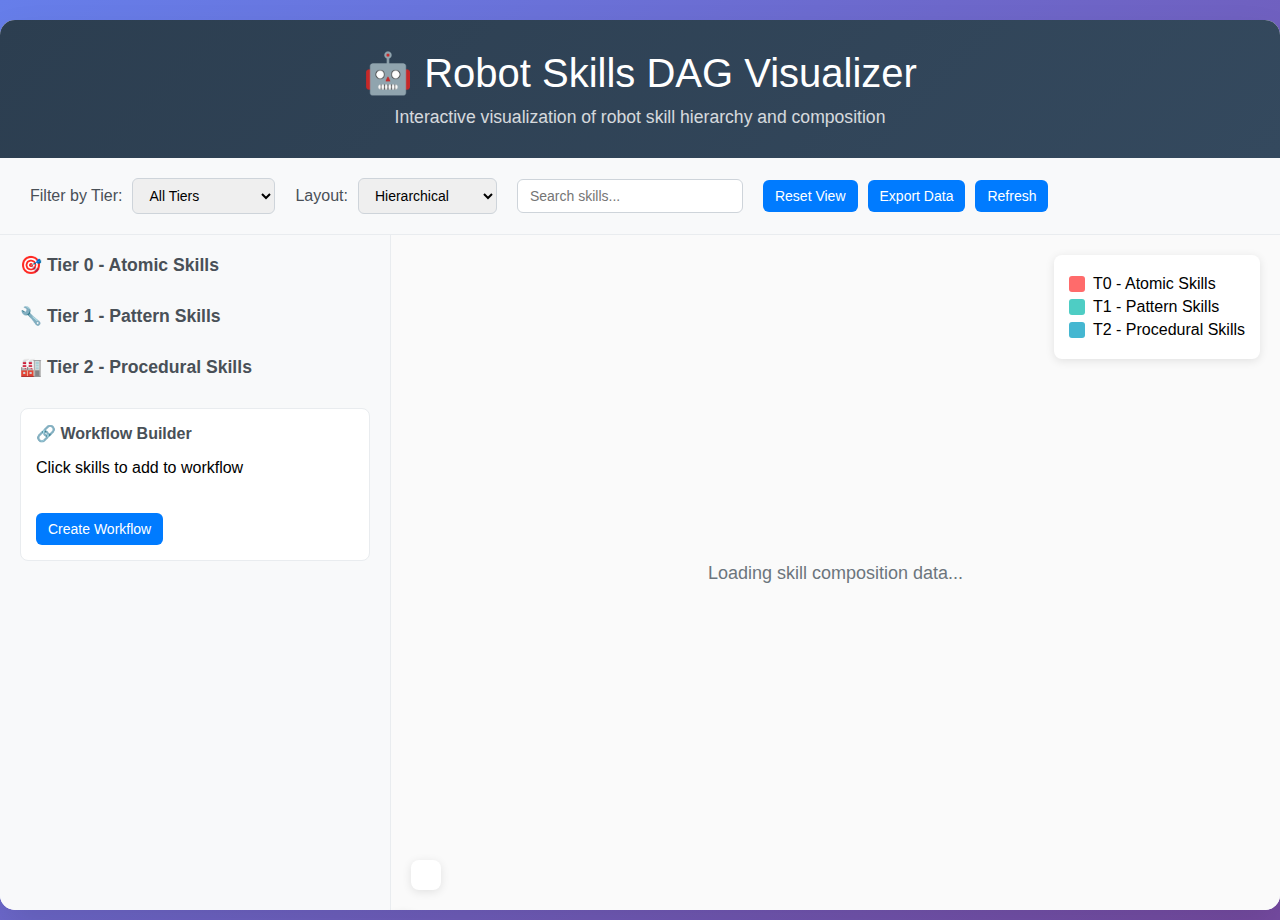
<file: standalone_dag_visualizer.html>
<!DOCTYPE html>
<html lang="en">
<head>
    <meta charset="UTF-8">
    <meta name="viewport" content="width=device-width, initial-scale=1.0">
    <title>Robot Skills DAG Visualizer - Standalone</title>
    <script src="https://d3js.org/d3.v7.min.js"></script>
    <style>
        body {
            font-family: 'Segoe UI', Tahoma, Geneva, Verdana, sans-serif;
            margin: 0;
            padding: 0;
            background: linear-gradient(135deg, #667eea 0%, #764ba2 100%);
            min-height: 100vh;
        }

        .container {
            max-width: 1600px;
            margin: 0 auto;
            background: white;
            border-radius: 15px;
            box-shadow: 0 20px 40px rgba(0,0,0,0.1);
            overflow: hidden;
            margin-top: 20px;
            margin-bottom: 20px;
        }

        .header {
            background: linear-gradient(135deg, #2c3e50 0%, #34495e 100%);
            color: white;
            padding: 30px;
            text-align: center;
        }

        .header h1 {
            margin: 0;
            font-size: 2.5em;
            font-weight: 300;
        }

        .header p {
            margin: 10px 0 0 0;
            opacity: 0.8;
            font-size: 1.1em;
        }

        .controls {
            padding: 20px 30px;
            background: #f8f9fa;
            border-bottom: 1px solid #e9ecef;
            display: flex;
            gap: 20px;
            align-items: center;
            flex-wrap: wrap;
        }

        .control-group {
            display: flex;
            align-items: center;
            gap: 10px;
        }

        .control-group label {
            font-weight: 500;
            color: #495057;
        }

        select, input, button {
            padding: 8px 12px;
            border: 1px solid #ced4da;
            border-radius: 6px;
            font-size: 14px;
        }

        button {
            background: #007bff;
            color: white;
            border: none;
            cursor: pointer;
            transition: background 0.2s;
        }

        button:hover {
            background: #0056b3;
        }

        .main-content {
            display: flex;
            height: 75vh;
        }

        .sidebar {
            width: 350px;
            background: #f8f9fa;
            border-right: 1px solid #e9ecef;
            padding: 20px;
            overflow-y: auto;
        }

        .skill-list {
            margin-bottom: 30px;
        }

        .skill-list h3 {
            margin: 0 0 15px 0;
            color: #495057;
            font-size: 1.1em;
            font-weight: 600;
        }

        .skill-item {
            padding: 8px 12px;
            margin: 5px 0;
            background: white;
            border: 1px solid #e9ecef;
            border-radius: 6px;
            cursor: pointer;
            transition: all 0.2s;
            font-size: 14px;
            display: flex;
            justify-content: space-between;
            align-items: center;
        }

        .skill-item:hover {
            background: #e3f2fd;
            border-color: #2196f3;
        }

        .skill-item.selected {
            background: #2196f3;
            color: white;
            border-color: #1976d2;
        }

        .skill-item.tier0 {
            border-left: 4px solid #ff6b6b;
        }

        .skill-item.tier1 {
            border-left: 4px solid #4ecdc4;
        }

        .skill-item.tier2 {
            border-left: 4px solid #45b7d1;
        }

        .skill-badge {
            background: rgba(0,0,0,0.1);
            padding: 2px 6px;
            border-radius: 3px;
            font-size: 11px;
            font-weight: 500;
        }

        .skill-details {
            margin-top: 20px;
            padding: 15px;
            background: white;
            border-radius: 8px;
            border: 1px solid #e9ecef;
        }

        .skill-details h4 {
            margin: 0 0 10px 0;
            color: #495057;
        }

        .skill-details p {
            margin: 5px 0;
            font-size: 14px;
            color: #6c757d;
        }

        .subskills-list {
            margin-top: 10px;
        }

        .subskill-item {
            padding: 4px 8px;
            margin: 2px 0;
            background: #f8f9fa;
            border-radius: 4px;
            font-size: 12px;
            color: #495057;
        }

        .visualization {
            flex: 1;
            position: relative;
            background: #fafafa;
        }

        .svg-container {
            width: 100%;
            height: 100%;
        }

        .node {
            cursor: pointer;
            transition: all 0.3s;
        }

        .node:hover {
            stroke-width: 3px;
        }

        .node.tier0 {
            fill: #ff6b6b;
        }

        .node.tier1 {
            fill: #4ecdc4;
        }

        .node.tier2 {
            fill: #45b7d1;
        }

        .node.selected {
            stroke: #ffd700;
            stroke-width: 3px;
        }

        .link {
            stroke: #999;
            stroke-opacity: 0.6;
            stroke-width: 2px;
        }

        .link:hover {
            stroke-opacity: 1;
            stroke-width: 3px;
        }

        .node-label {
            font-size: 12px;
            font-weight: 500;
            text-anchor: middle;
            pointer-events: none;
            fill: white;
        }

        .tooltip {
            position: absolute;
            background: rgba(0,0,0,0.9);
            color: white;
            padding: 12px;
            border-radius: 8px;
            font-size: 12px;
            pointer-events: none;
            z-index: 1000;
            max-width: 300px;
            box-shadow: 0 4px 12px rgba(0,0,0,0.3);
        }

        .legend {
            position: absolute;
            top: 20px;
            right: 20px;
            background: white;
            padding: 15px;
            border-radius: 8px;
            box-shadow: 0 2px 10px rgba(0,0,0,0.1);
        }

        .legend-item {
            display: flex;
            align-items: center;
            margin: 5px 0;
        }

        .legend-color {
            width: 16px;
            height: 16px;
            border-radius: 3px;
            margin-right: 8px;
        }

        .stats {
            position: absolute;
            bottom: 20px;
            left: 20px;
            background: white;
            padding: 15px;
            border-radius: 8px;
            box-shadow: 0 2px 10px rgba(0,0,0,0.1);
            font-size: 12px;
        }

        .loading {
            position: absolute;
            top: 50%;
            left: 50%;
            transform: translate(-50%, -50%);
            font-size: 18px;
            color: #6c757d;
        }

        .execution-path {
            margin-top: 15px;
            padding: 10px;
            background: #e8f4fd;
            border-radius: 6px;
            border-left: 4px solid #2196f3;
        }

        .execution-path h5 {
            margin: 0 0 8px 0;
            color: #1976d2;
            font-size: 13px;
        }

        .execution-step {
            padding: 4px 8px;
            margin: 2px 0;
            background: white;
            border-radius: 4px;
            font-size: 11px;
            color: #495057;
        }

        .workflow-builder {
            margin-top: 20px;
            padding: 15px;
            background: white;
            border-radius: 8px;
            border: 1px solid #e9ecef;
        }

        .workflow-builder h4 {
            margin: 0 0 10px 0;
            color: #495057;
        }

        .workflow-skills {
            display: flex;
            flex-wrap: wrap;
            gap: 5px;
            margin: 10px 0;
        }

        .workflow-skill {
            background: #e3f2fd;
            color: #1976d2;
            padding: 4px 8px;
            border-radius: 4px;
            font-size: 12px;
            cursor: pointer;
        }

        .workflow-skill:hover {
            background: #bbdefb;
        }
    </style>
</head>
<body>
    <div class="container">
        <div class="header">
            <h1>🤖 Robot Skills DAG Visualizer</h1>
            <p>Interactive visualization of robot skill hierarchy and composition</p>
        </div>

        <div class="controls">
            <div class="control-group">
                <label for="tierFilter">Filter by Tier:</label>
                <select id="tierFilter">
                    <option value="all">All Tiers</option>
                    <option value="T0">T0 - Atomic</option>
                    <option value="T1">T1 - Pattern</option>
                    <option value="T2">T2 - Procedural</option>
                </select>
            </div>

            <div class="control-group">
                <label for="layoutType">Layout:</label>
                <select id="layoutType">
                    <option value="hierarchical">Hierarchical</option>
                    <option value="force">Force-Directed</option>
                    <option value="circular">Circular</option>
                </select>
            </div>

            <div class="control-group">
                <input type="text" id="searchInput" placeholder="Search skills..." style="width: 200px;">
            </div>

            <div class="control-group">
                <button id="resetView">Reset View</button>
                <button id="exportData">Export Data</button>
                <button id="refreshData">Refresh</button>
            </div>
        </div>

        <div class="main-content">
            <div class="sidebar">
                <div class="skill-list">
                    <h3>🎯 Tier 0 - Atomic Skills</h3>
                    <div id="tier0Skills"></div>
                </div>

                <div class="skill-list">
                    <h3>🔧 Tier 1 - Pattern Skills</h3>
                    <div id="tier1Skills"></div>
                </div>

                <div class="skill-list">
                    <h3>🏭 Tier 2 - Procedural Skills</h3>
                    <div id="tier2Skills"></div>
                </div>

                <div class="skill-details" id="skillDetails" style="display: none;">
                    <h4>Skill Details</h4>
                    <p id="skillName"></p>
                    <p id="skillTier"></p>
                    <p id="skillComposition"></p>
                    <div class="subskills-list" id="subskillsList"></div>
                    <div class="execution-path" id="executionPath" style="display: none;">
                        <h5>Execution Path</h5>
                        <div id="executionSteps"></div>
                    </div>
                </div>

                <div class="workflow-builder">
                    <h4>🔗 Workflow Builder</h4>
                    <p>Click skills to add to workflow</p>
                    <div class="workflow-skills" id="workflowSkills"></div>
                    <button id="createWorkflow" style="margin-top: 10px;">Create Workflow</button>
                </div>
            </div>

            <div class="visualization">
                <div class="loading" id="loading">Loading skill composition data...</div>
                <svg class="svg-container" id="dagSvg"></svg>
                <div class="tooltip" id="tooltip"></div>
                <div class="legend">
                    <div class="legend-item">
                        <div class="legend-color" style="background: #ff6b6b;"></div>
                        <span>T0 - Atomic Skills</span>
                    </div>
                    <div class="legend-item">
                        <div class="legend-color" style="background: #4ecdc4;"></div>
                        <span>T1 - Pattern Skills</span>
                    </div>
                    <div class="legend-item">
                        <div class="legend-color" style="background: #45b7d1;"></div>
                        <span>T2 - Procedural Skills</span>
                    </div>
                </div>
                <div class="stats" id="stats"></div>
            </div>
        </div>
    </div>

    <script>
        class StandaloneSkillDAGVisualizer {
            constructor() {
                this.data = null;
                this.selectedSkill = null;
                this.simulation = null;
                this.svg = null;
                this.width = 0;
                this.height = 0;
                this.workflowSkills = new Set();

                this.init();
            }

            async init() {
                this.loadSkillData();
                this.setupEventListeners();
                this.createVisualization();
                this.populateSidebar();
            }

            loadSkillData() {
                // Complete skill data with all compositions
                this.data = {
                    nodes: [
                        // T0 Skills (Atomic)
                        {id: "move", tier: "T0", label: "move", type: "skill"},
                        {id: "grab_object", tier: "T0", label: "grab_object", type: "skill"},
                        {id: "align_objects", tier: "T0", label: "align_objects", type: "skill"},
                        {id: "adjust_gripper", tier: "T0", label: "adjust_gripper", type: "skill"},
                        {id: "vlm_assert", tier: "T0", label: "vlm_assert", type: "skill"},
                        {id: "pose_estimation", tier: "T0", label: "pose_estimation", type: "skill"},
                        {id: "emergency_stop", tier: "T0", label: "emergency_stop", type: "skill"},

                        // T1 Skills (Pattern)
                        {id: "grab_tip", tier: "T1", label: "grab_tip", type: "skill"},
                        {id: "discard_tip", tier: "T1", label: "discard_tip", type: "skill"},
                        {id: "aspirate", tier: "T1", label: "aspirate", type: "skill"},
                        {id: "dispense", tier: "T1", label: "dispense", type: "skill"},
                        {id: "mix", tier: "T1", label: "mix", type: "skill"},
                        {id: "scan_workspace", tier: "T1", label: "scan_workspace", type: "skill"},
                        {id: "measure_volume", tier: "T1", label: "measure_volume", type: "skill"},

                        // T2 Skills (Procedural)
                        {id: "load_machine", tier: "T2", label: "load_machine", type: "skill"},
                        {id: "operate_machine_interface", tier: "T2", label: "operate_machine_interface", type: "skill"},
                        {id: "unload_machine", tier: "T2", label: "unload_machine", type: "skill"},
                        {id: "transfer_liquid", tier: "T2", label: "transfer_liquid", type: "skill"},
                        {id: "plate_processing", tier: "T2", label: "plate_processing", type: "skill"}
                    ],
                    edges: [
                        // T1 compositions
                        {source: "grab_tip", target: "move", type: "composition"},
                        {source: "grab_tip", target: "adjust_gripper", type: "composition"},
                        {source: "grab_tip", target: "vlm_assert", type: "composition"},

                        {source: "discard_tip", target: "move", type: "composition"},
                        {source: "discard_tip", target: "adjust_gripper", type: "composition"},
                        {source: "discard_tip", target: "vlm_assert", type: "composition"},

                        {source: "aspirate", target: "move", type: "composition"},
                        {source: "aspirate", target: "pose_estimation", type: "composition"},
                        {source: "aspirate", target: "vlm_assert", type: "composition"},

                        {source: "dispense", target: "move", type: "composition"},
                        {source: "dispense", target: "pose_estimation", type: "composition"},
                        {source: "dispense", target: "vlm_assert", type: "composition"},

                        {source: "mix", target: "move", type: "composition"},
                        {source: "mix", target: "vlm_assert", type: "composition"},

                        {source: "scan_workspace", target: "move", type: "composition"},
                        {source: "scan_workspace", target: "pose_estimation", type: "composition"},
                        {source: "scan_workspace", target: "vlm_assert", type: "composition"},

                        {source: "measure_volume", target: "pose_estimation", type: "composition"},
                        {source: "measure_volume", target: "vlm_assert", type: "composition"},

                        // T2 compositions
                        {source: "load_machine", target: "move", type: "composition"},
                        {source: "load_machine", target: "grab_object", type: "composition"},
                        {source: "load_machine", target: "adjust_gripper", type: "composition"},

                        {source: "operate_machine_interface", target: "move", type: "composition"},
                        {source: "operate_machine_interface", target: "grab_object", type: "composition"},
                        {source: "operate_machine_interface", target: "adjust_gripper", type: "composition"},

                        {source: "unload_machine", target: "move", type: "composition"},
                        {source: "unload_machine", target: "grab_object", type: "composition"},
                        {source: "unload_machine", target: "adjust_gripper", type: "composition"},

                        {source: "transfer_liquid", target: "grab_tip", type: "composition"},
                        {source: "transfer_liquid", target: "aspirate", type: "composition"},
                        {source: "transfer_liquid", target: "dispense", type: "composition"},
                        {source: "transfer_liquid", target: "discard_tip", type: "composition"},

                        {source: "plate_processing", target: "scan_workspace", type: "composition"},
                        {source: "plate_processing", target: "grab_tip", type: "composition"},
                        {source: "plate_processing", target: "aspirate", type: "composition"},
                        {source: "plate_processing", target: "dispense", type: "composition"},
                        {source: "plate_processing", target: "mix", type: "composition"},
                        {source: "plate_processing", target: "discard_tip", type: "composition"}
                    ],
                    tiers: {
                        "T0": {color: "#ff6b6b", label: "Atomic Skills"},
                        "T1": {color: "#4ecdc4", label: "Pattern Skills"},
                        "T2": {color: "#45b7d1", label: "Procedural Skills"}
                    }
                };

                console.log('✅ Skill data loaded:', this.data);
            }

            setupEventListeners() {
                document.getElementById('tierFilter').addEventListener('change', (e) => {
                    this.filterByTier(e.target.value);
                });

                document.getElementById('layoutType').addEventListener('change', (e) => {
                    this.changeLayout(e.target.value);
                });

                document.getElementById('searchInput').addEventListener('input', (e) => {
                    this.searchSkills(e.target.value);
                });

                document.getElementById('resetView').addEventListener('click', () => {
                    this.resetView();
                });

                document.getElementById('exportData').addEventListener('click', () => {
                    this.exportData();
                });

                document.getElementById('refreshData').addEventListener('click', () => {
                    this.refreshData();
                });

                document.getElementById('createWorkflow').addEventListener('click', () => {
                    this.createWorkflow();
                });
            }

            createVisualization() {
                const container = document.querySelector('.visualization');
                this.width = container.clientWidth;
                this.height = container.clientHeight;

                this.svg = d3.select('#dagSvg')
                    .attr('width', this.width)
                    .attr('height', this.height);

                this.renderGraph();
                this.updateStats();
            }

            renderGraph() {
                // Clear existing content
                this.svg.selectAll('*').remove();

                // Create container for zoom/pan
                const container = this.svg.append('g');

                // Add zoom behavior
                const zoom = d3.zoom()
                    .scaleExtent([0.1, 4])
                    .on('zoom', (event) => {
                        container.attr('transform', event.transform);
                    });

                this.svg.call(zoom);

                // Create force simulation
                this.simulation = d3.forceSimulation(this.data.nodes)
                    .force('link', d3.forceLink(this.data.edges).id(d => d.id).distance(100))
                    .force('charge', d3.forceManyBody().strength(-300))
                    .force('center', d3.forceCenter(this.width / 2, this.height / 2))
                    .force('collision', d3.forceCollide().radius(30));

                // Create links
                const link = container.append('g')
                    .selectAll('line')
                    .data(this.data.edges)
                    .enter().append('line')
                    .attr('class', 'link')
                    .attr('stroke', '#999')
                    .attr('stroke-opacity', 0.6)
                    .attr('stroke-width', 2);

                // Create nodes
                const node = container.append('g')
                    .selectAll('circle')
                    .data(this.data.nodes)
                    .enter().append('circle')
                    .attr('class', d => `node tier${d.tier.slice(1)}`)
                    .attr('r', 20)
                    .attr('fill', d => this.data.tiers[d.tier].color)
                    .attr('stroke', '#fff')
                    .attr('stroke-width', 2)
                    .style('cursor', 'pointer')
                    .call(d3.drag()
                        .on('start', this.dragstarted.bind(this))
                        .on('drag', this.dragged.bind(this))
                        .on('end', this.dragended.bind(this)))
                    .on('click', this.nodeClicked.bind(this))
                    .on('mouseover', this.nodeMouseover.bind(this))
                    .on('mouseout', this.nodeMouseout.bind(this));

                // Add labels
                const label = container.append('g')
                    .selectAll('text')
                    .data(this.data.nodes)
                    .enter().append('text')
                    .attr('class', 'node-label')
                    .attr('dy', 5)
                    .text(d => d.label);

                // Update positions on simulation tick
                this.simulation.on('tick', () => {
                    link
                        .attr('x1', d => d.source.x)
                        .attr('y1', d => d.source.y)
                        .attr('x2', d => d.target.x)
                        .attr('y2', d => d.target.y);

                    node
                        .attr('cx', d => d.x)
                        .attr('cy', d => d.y);

                    label
                        .attr('x', d => d.x)
                        .attr('y', d => d.y);
                });

                // Hide loading
                document.getElementById('loading').style.display = 'none';
            }

            dragstarted(event, d) {
                if (!event.active) this.simulation.alphaTarget(0.3).restart();
                d.fx = d.x;
                d.fy = d.y;
            }

            dragged(event, d) {
                d.fx = event.x;
                d.fy = event.y;
            }

            dragended(event, d) {
                if (!event.active) this.simulation.alphaTarget(0);
                d.fx = null;
                d.fy = null;
            }

            nodeClicked(event, d) {
                this.selectedSkill = d;
                this.updateSkillDetails(d);
                this.highlightNode(d);
            }

            updateSkillDetails(skill) {
                // Find subskills
                const subskills = this.data.edges
                    .filter(edge => edge.source === skill.id)
                    .map(edge => edge.target);

                // Find execution path (simplified)
                const executionPath = this.getExecutionPath(skill.id);

                const name = document.getElementById('skillName');
                const tier = document.getElementById('skillTier');
                const composition = document.getElementById('skillComposition');
                const subskillsList = document.getElementById('subskillsList');
                const executionPathDiv = document.getElementById('executionPath');
                const executionSteps = document.getElementById('executionSteps');

                name.textContent = `Name: ${skill.label}`;
                tier.textContent = `Tier: ${skill.tier}`;
                composition.textContent = `Composition: ${subskills.length > 0 ? subskills.join(', ') : 'Atomic (no subskills)'}`;

                // Show subskills
                subskillsList.innerHTML = '';
                if (subskills.length > 0) {
                    subskills.forEach(subskill => {
                        const div = document.createElement('div');
                        div.className = 'subskill-item';
                        div.textContent = subskill;
                        subskillsList.appendChild(div);
                    });
                }

                // Show execution path
                if (executionPath.length > 0) {
                    executionPathDiv.style.display = 'block';
                    executionSteps.innerHTML = '';
                    executionPath.forEach((step, index) => {
                        const div = document.createElement('div');
                        div.className = 'execution-step';
                        div.textContent = `${index + 1}. ${step}`;
                        executionSteps.appendChild(div);
                    });
                } else {
                    executionPathDiv.style.display = 'none';
                }

                document.getElementById('skillDetails').style.display = 'block';
            }

            getExecutionPath(skillId) {
                // Simplified execution path calculation
                const visited = new Set();
                const path = [];

                const buildPath = (skill) => {
                    if (visited.has(skill)) return;
                    visited.add(skill);

                    const subskills = this.data.edges
                        .filter(edge => edge.source === skill)
                        .map(edge => edge.target);

                    // Add subskills first (depth-first)
                    subskills.forEach(subskill => buildPath(subskill));

                    // Add current skill
                    path.push(skill);
                };

                buildPath(skillId);
                return path;
            }

            nodeMouseover(event, d) {
                const tooltip = document.getElementById('tooltip');
                tooltip.innerHTML = `
                    <strong>${d.label}</strong><br>
                    Tier: ${d.tier}<br>
                    Type: ${d.type}
                `;
                tooltip.style.display = 'block';
                tooltip.style.left = (event.pageX + 10) + 'px';
                tooltip.style.top = (event.pageY - 10) + 'px';
            }

            nodeMouseout(event, d) {
                document.getElementById('tooltip').style.display = 'none';
            }

            highlightNode(d) {
                // Remove previous selection
                this.svg.selectAll('.node.selected').classed('selected', false);

                // Highlight selected node
                this.svg.selectAll('.node')
                    .filter(node => node.id === d.id)
                    .classed('selected', true);
            }

            populateSidebar() {
                const tiers = ['T0', 'T1', 'T2'];
                tiers.forEach(tier => {
                    const container = document.getElementById(`tier${tier.slice(1)}Skills`);
                    const skills = this.data.nodes.filter(node => node.tier === tier);

                    skills.forEach(skill => {
                        const div = document.createElement('div');
                        div.className = `skill-item tier${tier.slice(1)}`;
                        div.innerHTML = `
                            <span>${skill.label}</span>
                            <span class="skill-badge">${tier}</span>
                        `;
                        div.addEventListener('click', () => {
                            this.selectSkillFromSidebar(skill);
                        });
                        container.appendChild(div);
                    });
                });
            }

            selectSkillFromSidebar(skill) {
                this.selectedSkill = skill;
                this.updateSkillDetails(skill);
                this.highlightNode(skill);

                // Update sidebar selection
                document.querySelectorAll('.skill-item').forEach(item => {
                    item.classList.remove('selected');
                });
                event.currentTarget.classList.add('selected');
            }

            filterByTier(tier) {
                if (tier === 'all') {
                    this.svg.selectAll('.node').style('opacity', 1);
                    this.svg.selectAll('.link').style('opacity', 0.6);
                } else {
                    this.svg.selectAll('.node').style('opacity', d => d.tier === tier ? 1 : 0.3);
                    this.svg.selectAll('.link').style('opacity', d => {
                        const sourceTier = this.data.nodes.find(n => n.id === d.source).tier;
                        const targetTier = this.data.nodes.find(n => n.id === d.target).tier;
                        return (sourceTier === tier || targetTier === tier) ? 0.6 : 0.1;
                    });
                }
            }

            searchSkills(query) {
                if (!query) {
                    document.querySelectorAll('.skill-item').forEach(item => {
                        item.style.display = 'flex';
                    });
                    return;
                }

                document.querySelectorAll('.skill-item').forEach(item => {
                    const skillName = item.textContent.toLowerCase();
                    if (skillName.includes(query.toLowerCase())) {
                        item.style.display = 'flex';
                    } else {
                        item.style.display = 'none';
                    }
                });
            }

            changeLayout(layoutType) {
                if (layoutType === 'hierarchical') {
                    this.simulation
                        .force('x', d3.forceX(d => {
                            const tierPositions = {T0: this.width * 0.2, T1: this.width * 0.5, T2: this.width * 0.8};
                            return tierPositions[d.tier] || this.width / 2;
                        }))
                        .force('y', d3.forceY(this.height / 2))
                        .alpha(1).restart();
                } else if (layoutType === 'circular') {
                    this.simulation
                        .force('x', null)
                        .force('y', null)
                        .force('radial', d3.forceRadial(100).strength(0.1))
                        .alpha(1).restart();
                } else {
                    this.simulation
                        .force('x', null)
                        .force('y', null)
                        .force('radial', null)
                        .alpha(1).restart();
                }
            }

            resetView() {
                this.svg.transition().duration(750).call(
                    d3.zoom().transform,
                    d3.zoomIdentity
                );
            }

            exportData() {
                const dataStr = JSON.stringify(this.data, null, 2);
                const dataBlob = new Blob([dataStr], {type: 'application/json'});
                const url = URL.createObjectURL(dataBlob);
                const link = document.createElement('a');
                link.href = url;
                link.download = 'skill_dag_data.json';
                link.click();
                URL.revokeObjectURL(url);
            }

            refreshData() {
                document.getElementById('loading').style.display = 'block';
                this.loadSkillData();
                this.createVisualization();
                this.populateSidebar();
            }

            createWorkflow() {
                if (this.workflowSkills.size === 0) {
                    alert('Please select skills to add to the workflow');
                    return;
                }

                const workflowSkills = Array.from(this.workflowSkills);
                console.log('Creating workflow with skills:', workflowSkills);

                // Here you would typically send the workflow to the backend
                // For now, just show a confirmation
                alert(`Workflow created with ${workflowSkills.length} skills: ${workflowSkills.join(', ')}`);
            }

            updateStats() {
                const stats = document.getElementById('stats');
                const nodeCount = this.data.nodes.length;
                const edgeCount = this.data.edges.length;
                const tierCounts = this.data.nodes.reduce((acc, node) => {
                    acc[node.tier] = (acc[node.tier] || 0) + 1;
                    return acc;
                }, {});

                stats.innerHTML = `
                    <strong>Statistics</strong><br>
                    Nodes: ${nodeCount}<br>
                    Edges: ${edgeCount}<br>
                    T0: ${tierCounts.T0 || 0}<br>
                    T1: ${tierCounts.T1 || 0}<br>
                    T2: ${tierCounts.T2 || 0}
                `;
            }
        }

        // Initialize the visualizer when the page loads
        document.addEventListener('DOMContentLoaded', () => {
            new StandaloneSkillDAGVisualizer();
        });
    </script>
</body>
</html>
</file>
